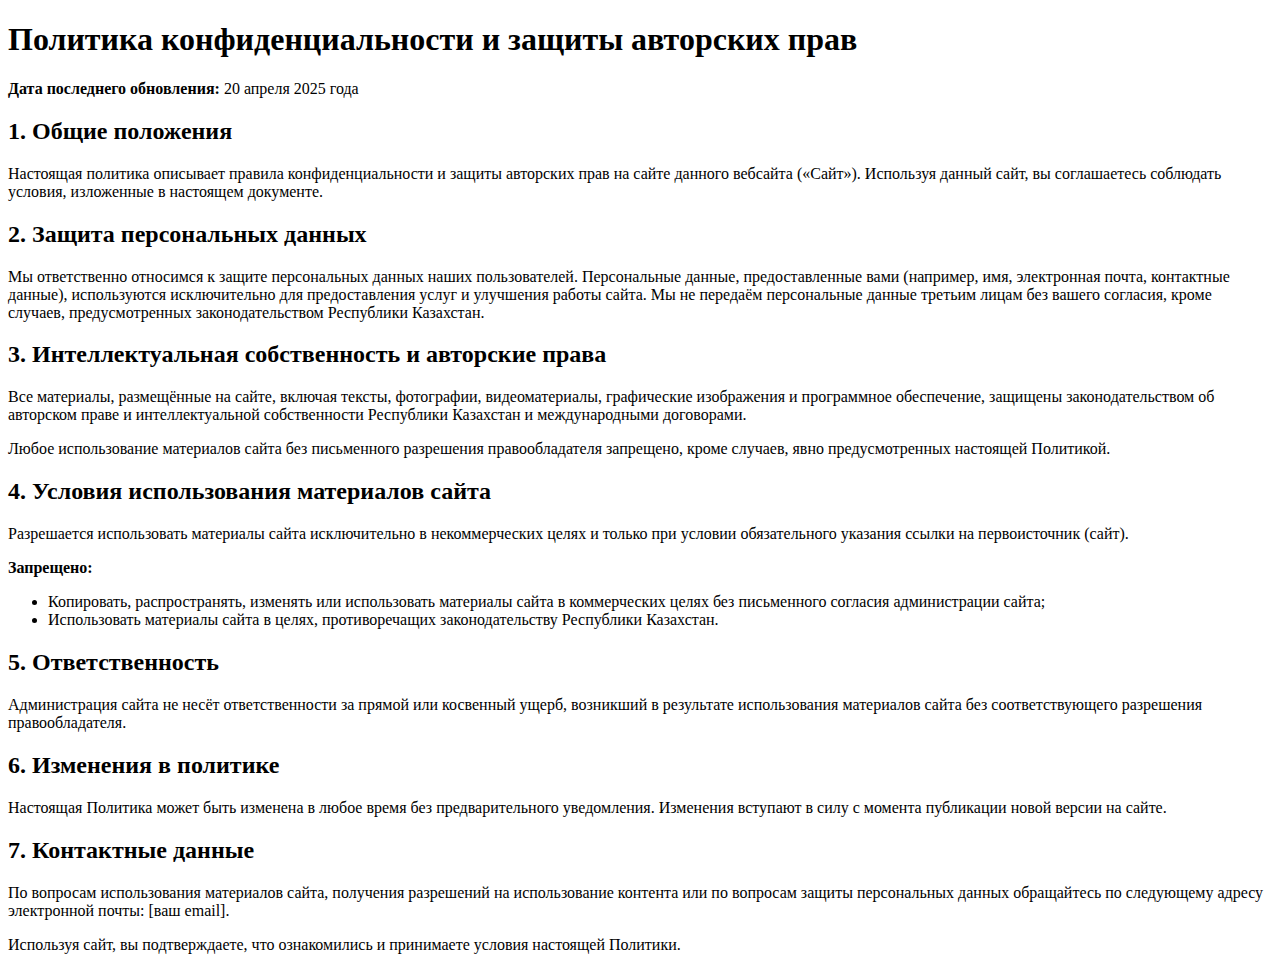
<file: award-winning-website/src/privacy-policy.html>
<!DOCTYPE html>
<html lang="en">
<head>
    <meta charset="UTF-8">
    <title>Title</title>
</head>
<body>
<h1>Политика конфиденциальности и защиты авторских прав</h1>

<p><strong>Дата последнего обновления:</strong> 20 апреля 2025 года</p>

<h2>1. Общие положения</h2>
<p>Настоящая политика описывает правила конфиденциальности и защиты авторских прав на сайте данного вебсайта («Сайт»). Используя данный сайт, вы соглашаетесь соблюдать условия, изложенные в настоящем документе.</p>

<h2>2. Защита персональных данных</h2>
<p>Мы ответственно относимся к защите персональных данных наших пользователей. Персональные данные, предоставленные вами (например, имя, электронная почта, контактные данные), используются исключительно для предоставления услуг и улучшения работы сайта. Мы не передаём персональные данные третьим лицам без вашего согласия, кроме случаев, предусмотренных законодательством Республики Казахстан.</p>

<h2>3. Интеллектуальная собственность и авторские права</h2>
<p>Все материалы, размещённые на сайте, включая тексты, фотографии, видеоматериалы, графические изображения и программное обеспечение, защищены законодательством об авторском праве и интеллектуальной собственности Республики Казахстан и международными договорами.</p>

<p>Любое использование материалов сайта без письменного разрешения правообладателя запрещено, кроме случаев, явно предусмотренных настоящей Политикой.</p>

<h2>4. Условия использования материалов сайта</h2>
<p>Разрешается использовать материалы сайта исключительно в некоммерческих целях и только при условии обязательного указания ссылки на первоисточник (сайт).</p>

<p><strong>Запрещено:</strong></p>
<ul>
    <li>Копировать, распространять, изменять или использовать материалы сайта в коммерческих целях без письменного согласия администрации сайта;</li>
    <li>Использовать материалы сайта в целях, противоречащих законодательству Республики Казахстан.</li>
</ul>

<h2>5. Ответственность</h2>
<p>Администрация сайта не несёт ответственности за прямой или косвенный ущерб, возникший в результате использования материалов сайта без соответствующего разрешения правообладателя.</p>

<h2>6. Изменения в политике</h2>
<p>Настоящая Политика может быть изменена в любое время без предварительного уведомления. Изменения вступают в силу с момента публикации новой версии на сайте.</p>

<h2>7. Контактные данные</h2>
<p>По вопросам использования материалов сайта, получения разрешений на использование контента или по вопросам защиты персональных данных обращайтесь по следующему адресу электронной почты: [ваш email].</p>

<p>Используя сайт, вы подтверждаете, что ознакомились и принимаете условия настоящей Политики.</p>
</body>
</html>
</file>
